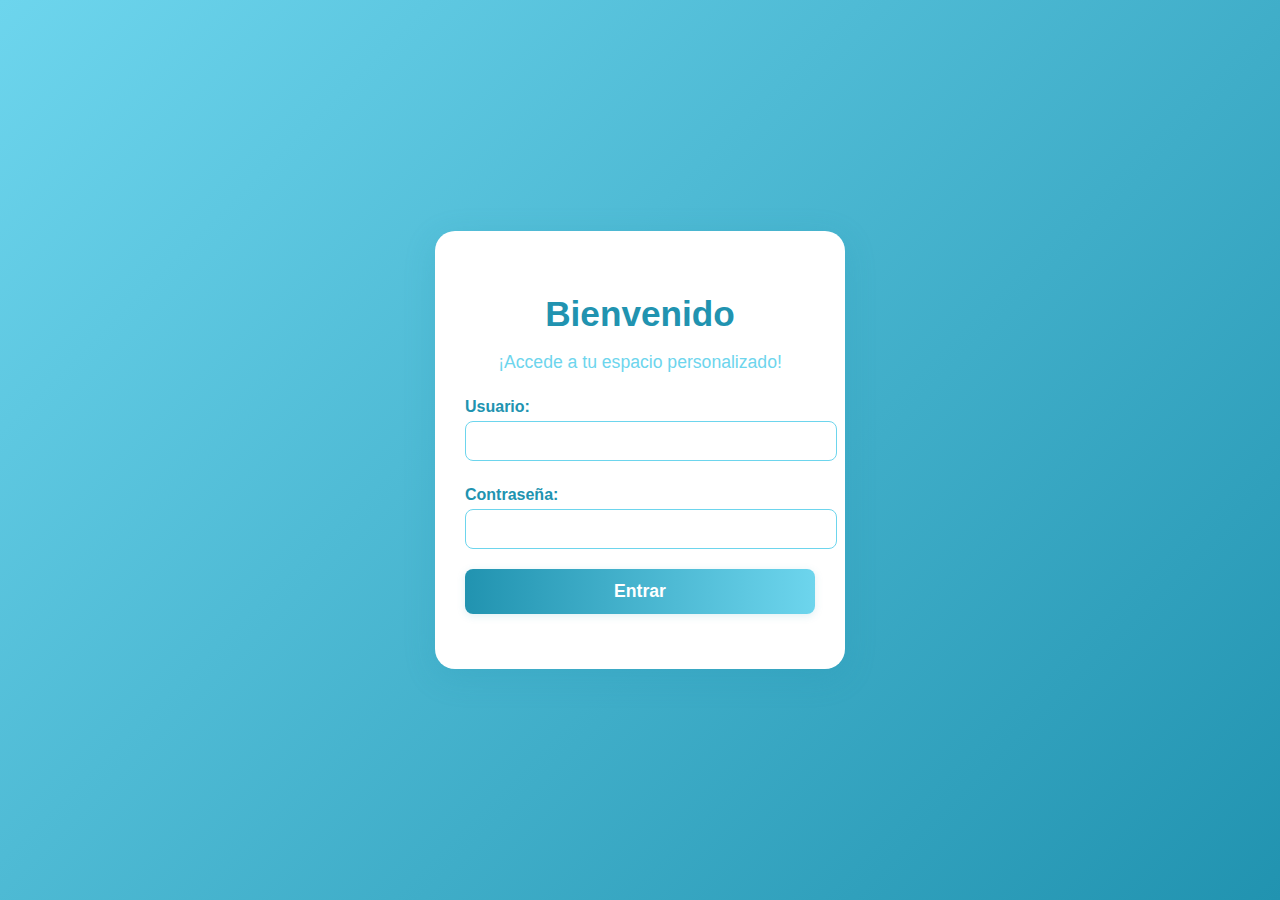
<file: web-login-app/index.html>
<!DOCTYPE html>
<html lang="es">
<head>
    <meta charset="UTF-8">
    <meta name="viewport" content="width=device-width, initial-scale=1.0">
    <title>Login - Aplicación Web</title>
    <link rel="stylesheet" href="css/styles.css">
</head>
<body>
    <div class="login-container">
        <h1>Bienvenido</h1>
        <p class="subtitle">¡Accede a tu espacio personalizado!</p>
        <form id="loginForm">
            <label for="username">Usuario:</label>
            <input type="text" id="username" name="username" required autocomplete="username">
            
            <label for="password">Contraseña:</label>
            <input type="password" id="password" name="password" required autocomplete="current-password">
            
            <button type="submit">Entrar</button>
        </form>
        <div id="loginMessage"></div>
    </div>
    <script src="js/login.js"></script>
</body>
</html>
</file>
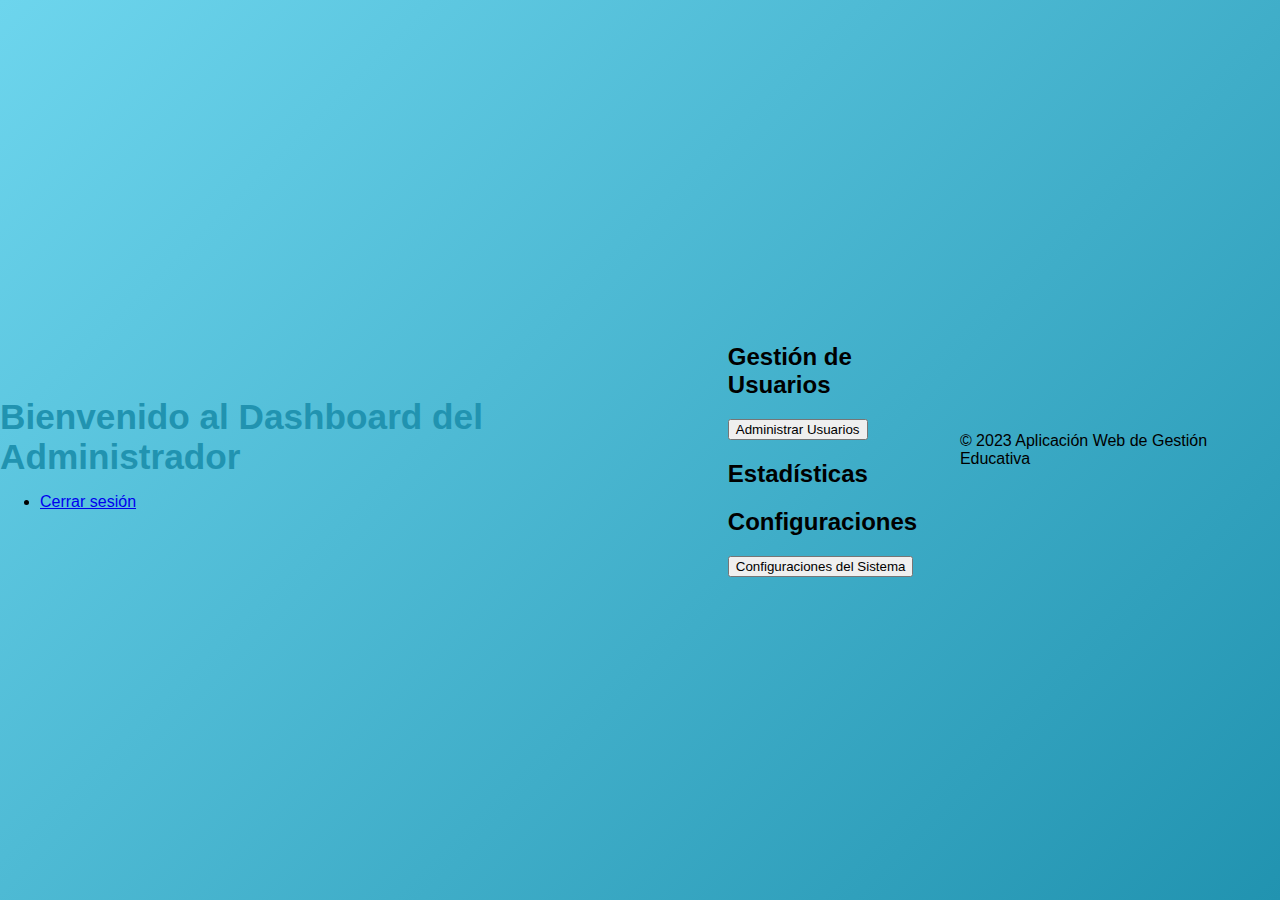
<file: web-login-app/dashboards/admin.html>
<!DOCTYPE html>
<html lang="es">
<head>
    <meta charset="UTF-8">
    <meta name="viewport" content="width=device-width, initial-scale=1.0">
    <title>Dashboard Administrador</title>
    <link rel="stylesheet" href="../css/styles.css">
    <script src="../js/admin-dashboard.js" defer></script>
</head>
<body>
    <header>
        <h1>Bienvenido al Dashboard del Administrador</h1>
        <nav>
            <ul>
                <li><a href="../index.html">Cerrar sesión</a></li>
            </ul>
        </nav>
    </header>
    <main>
        <section>
            <h2>Gestión de Usuarios</h2>
            <button id="manageUsers">Administrar Usuarios</button>
        </section>
        <section>
            <h2>Estadísticas</h2>
            <div id="statistics">
                <!-- Estadísticas se cargarán aquí -->
            </div>
        </section>
        <section>
            <h2>Configuraciones</h2>
            <button id="settings">Configuraciones del Sistema</button>
        </section>
    </main>
    <footer>
        <p>&copy; 2023 Aplicación Web de Gestión Educativa</p>
    </footer>
</body>
</html>
</file>
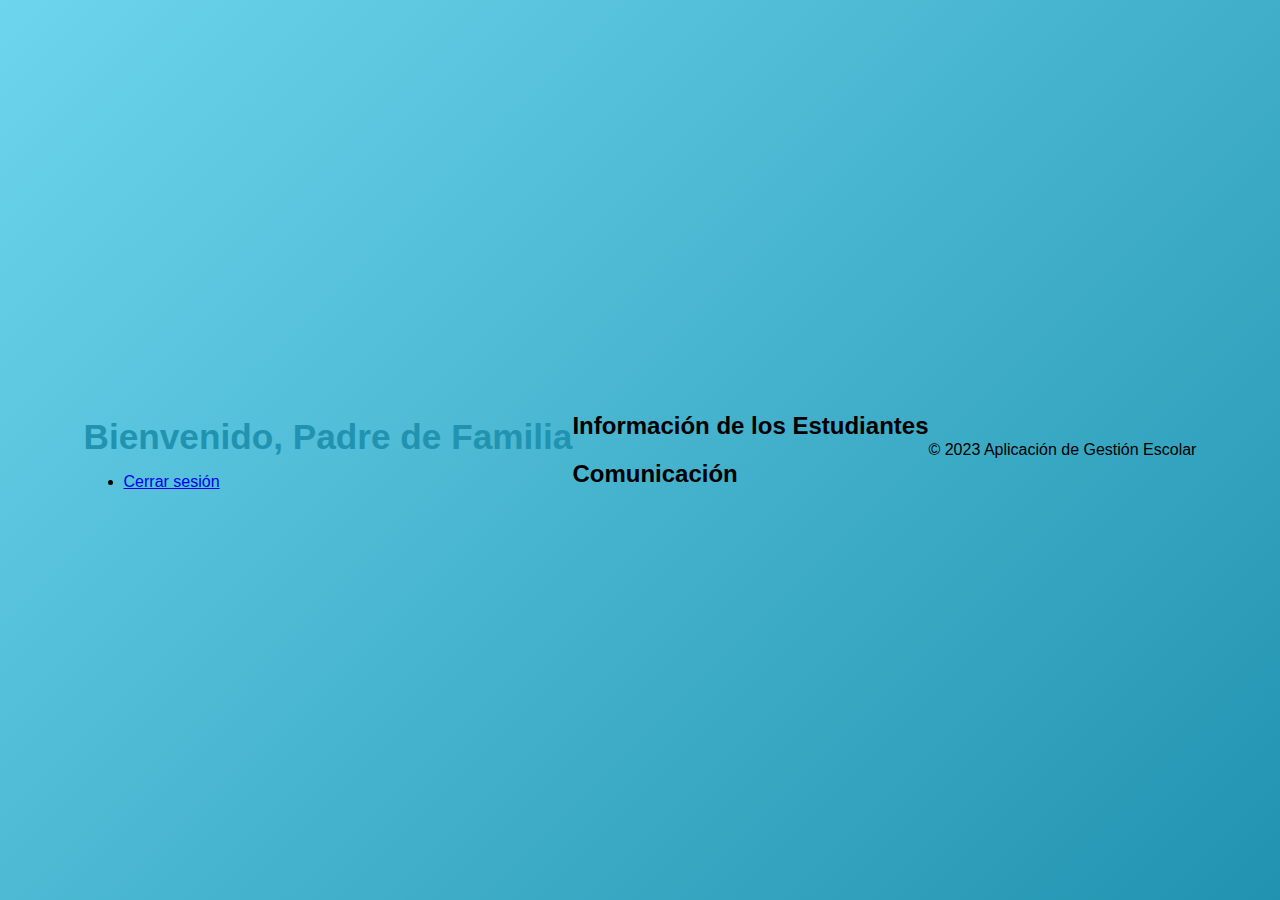
<file: web-login-app/dashboards/parent.html>
<!DOCTYPE html>
<html lang="es">
<head>
    <meta charset="UTF-8">
    <meta name="viewport" content="width=device-width, initial-scale=1.0">
    <title>Dashboard - Padre de Familia</title>
    <link rel="stylesheet" href="../css/styles.css">
    <script src="../js/parent-dashboard.js" defer></script>
</head>
<body>
    <header>
        <h1>Bienvenido, Padre de Familia</h1>
        <nav>
            <ul>
                <li><a href="../index.html">Cerrar sesión</a></li>
            </ul>
        </nav>
    </header>
    <main>
        <section>
            <h2>Información de los Estudiantes</h2>
            <div id="student-info">
                <!-- Aquí se mostrará la información de los estudiantes -->
            </div>
        </section>
        <section>
            <h2>Comunicación</h2>
            <div id="communication">
                <!-- Aquí se mostrarán las opciones de comunicación -->
            </div>
        </section>
    </main>
    <footer>
        <p>&copy; 2023 Aplicación de Gestión Escolar</p>
    </footer>
</body>
</html>
</file>
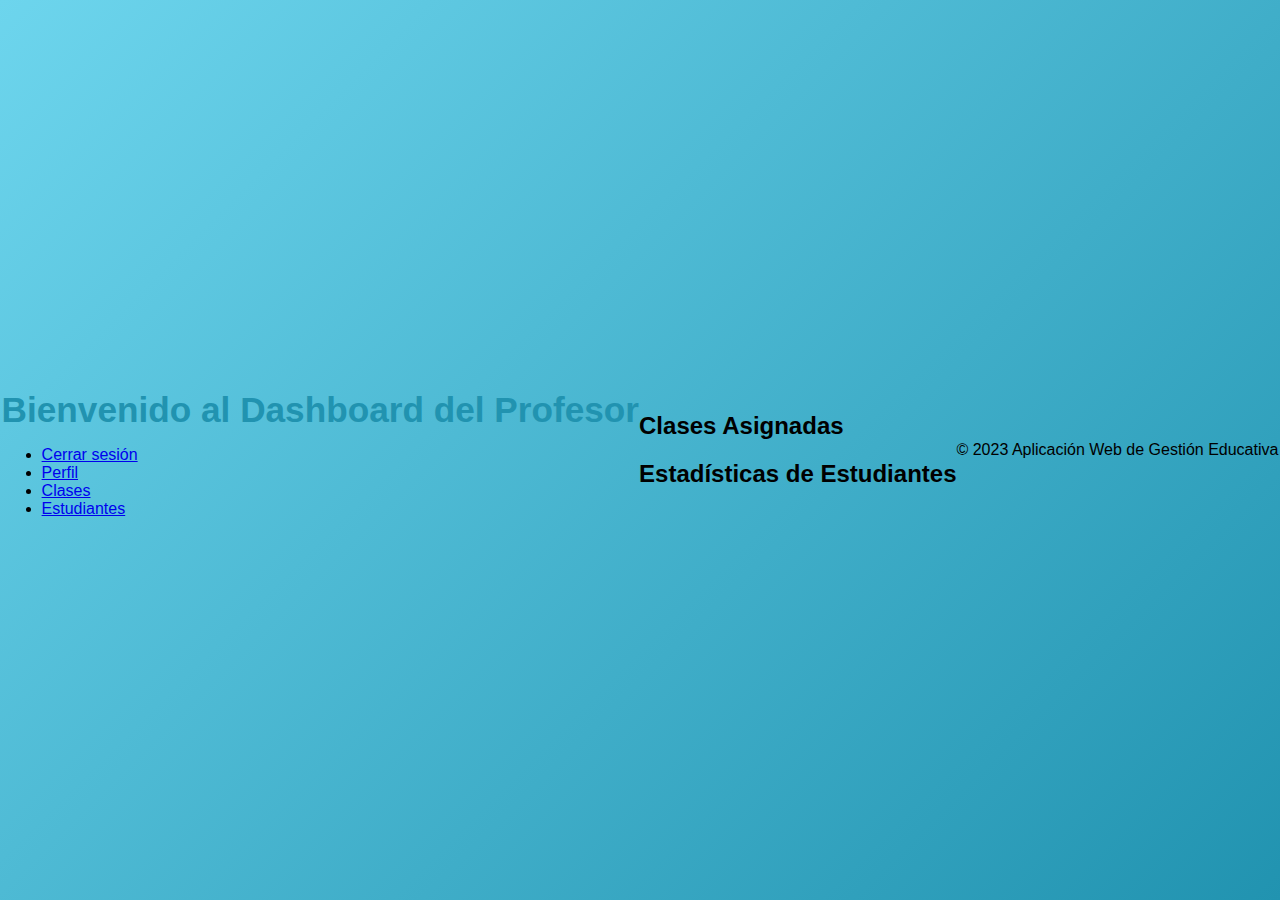
<file: web-login-app/dashboards/teacher.html>
<!DOCTYPE html>
<html lang="es">
<head>
    <meta charset="UTF-8">
    <meta name="viewport" content="width=device-width, initial-scale=1.0">
    <title>Dashboard del Profesor</title>
    <link rel="stylesheet" href="../css/styles.css">
    <script src="../js/teacher-dashboard.js" defer></script>
</head>
<body>
    <header>
        <h1>Bienvenido al Dashboard del Profesor</h1>
        <nav>
            <ul>
                <li><a href="../index.html">Cerrar sesión</a></li>
                <li><a href="#">Perfil</a></li>
                <li><a href="#">Clases</a></li>
                <li><a href="#">Estudiantes</a></li>
            </ul>
        </nav>
    </header>
    <main>
        <section>
            <h2>Clases Asignadas</h2>
            <div id="assigned-classes">
                <!-- Aquí se mostrarán las clases asignadas al profesor -->
            </div>
        </section>
        <section>
            <h2>Estadísticas de Estudiantes</h2>
            <div id="student-statistics">
                <!-- Aquí se mostrarán las estadísticas de los estudiantes -->
            </div>
        </section>
    </main>
    <footer>
        <p>&copy; 2023 Aplicación Web de Gestión Educativa</p>
    </footer>
</body>
</html>
</file>
<file: web-login-app/css/styles.css>
body {
    background: linear-gradient(135deg, #6dd5ed 0%, #2193b0 100%);
    font-family: 'Segoe UI', Arial, sans-serif;
    margin: 0;
    min-height: 100vh;
    display: flex;
    align-items: center;
    justify-content: center;
}

.login-container {
    background: #fff;
    border-radius: 20px;
    box-shadow: 0 8px 32px rgba(33,147,176,0.2);
    padding: 40px 30px;
    width: 350px;
    text-align: center;
}

h1 {
    color: #2193b0;
    margin-bottom: 10px;
    font-size: 2.2em;
}

.subtitle {
    color: #6dd5ed;
    margin-bottom: 25px;
    font-size: 1.1em;
}

form label {
    display: block;
    text-align: left;
    margin: 15px 0 5px 0;
    color: #2193b0;
    font-weight: 600;
}

form input {
    width: 100%;
    padding: 10px;
    border-radius: 8px;
    border: 1px solid #6dd5ed;
    margin-bottom: 10px;
    font-size: 1em;
    transition: border 0.2s;
}

form input:focus {
    border: 2px solid #2193b0;
    outline: none;
}

button[type="submit"] {
    background: linear-gradient(90deg, #2193b0 0%, #6dd5ed 100%);
    color: #fff;
    border: none;
    border-radius: 8px;
    padding: 12px 0;
    width: 100%;
    font-size: 1.1em;
    font-weight: bold;
    cursor: pointer;
    margin-top: 10px;
    box-shadow: 0 2px 8px rgba(33,147,176,0.15);
    transition: background 0.2s;
}

button[type="submit"]:hover {
    background: linear-gradient(90deg, #6dd5ed 0%, #2193b0 100%);
}

#loginMessage {
    margin-top: 15px;
    color: #e74c3c;
    font-weight: bold;
}

.navbar {
    width: 100%;
    background: #2193b0;
    padding: 10px 0;
    display: flex;
    align-items: center;
    justify-content: space-between;
    position: sticky;
    top: 0;
    z-index: 100;
}
.navbar-brand {
    color: #fff;
    font-weight: bold;
    font-size: 1.2em;
    margin-left: 20px;
}
.navbar-links {
    display: flex;
    gap: 30px;
    margin-right: 20px;
}
.navbar-links a {
    color: #fff;
    font-weight: bold;
    text-decoration: none;
    transition: color 0.2s;
}
.navbar-links a:hover {
    color: #6dd5ed;
}
.navbar-toggle {
    display: none;
    background: none;
    border: none;
    color: #fff;
    font-size: 2em;
    margin-right: 20px;
    cursor: pointer;
}
@media (max-width: 700px) {
    .navbar-links {
        display: none;
        flex-direction: column;
        background: #2193b0;
        position: absolute;
        top: 50px;
        right: 0;
        width: 100%;
        padding: 10px 0;
        z-index: 101;
    }
    .navbar-links.show {
        display: flex;
    }
    .navbar-toggle {
        display: block;
    }
}
</file>
